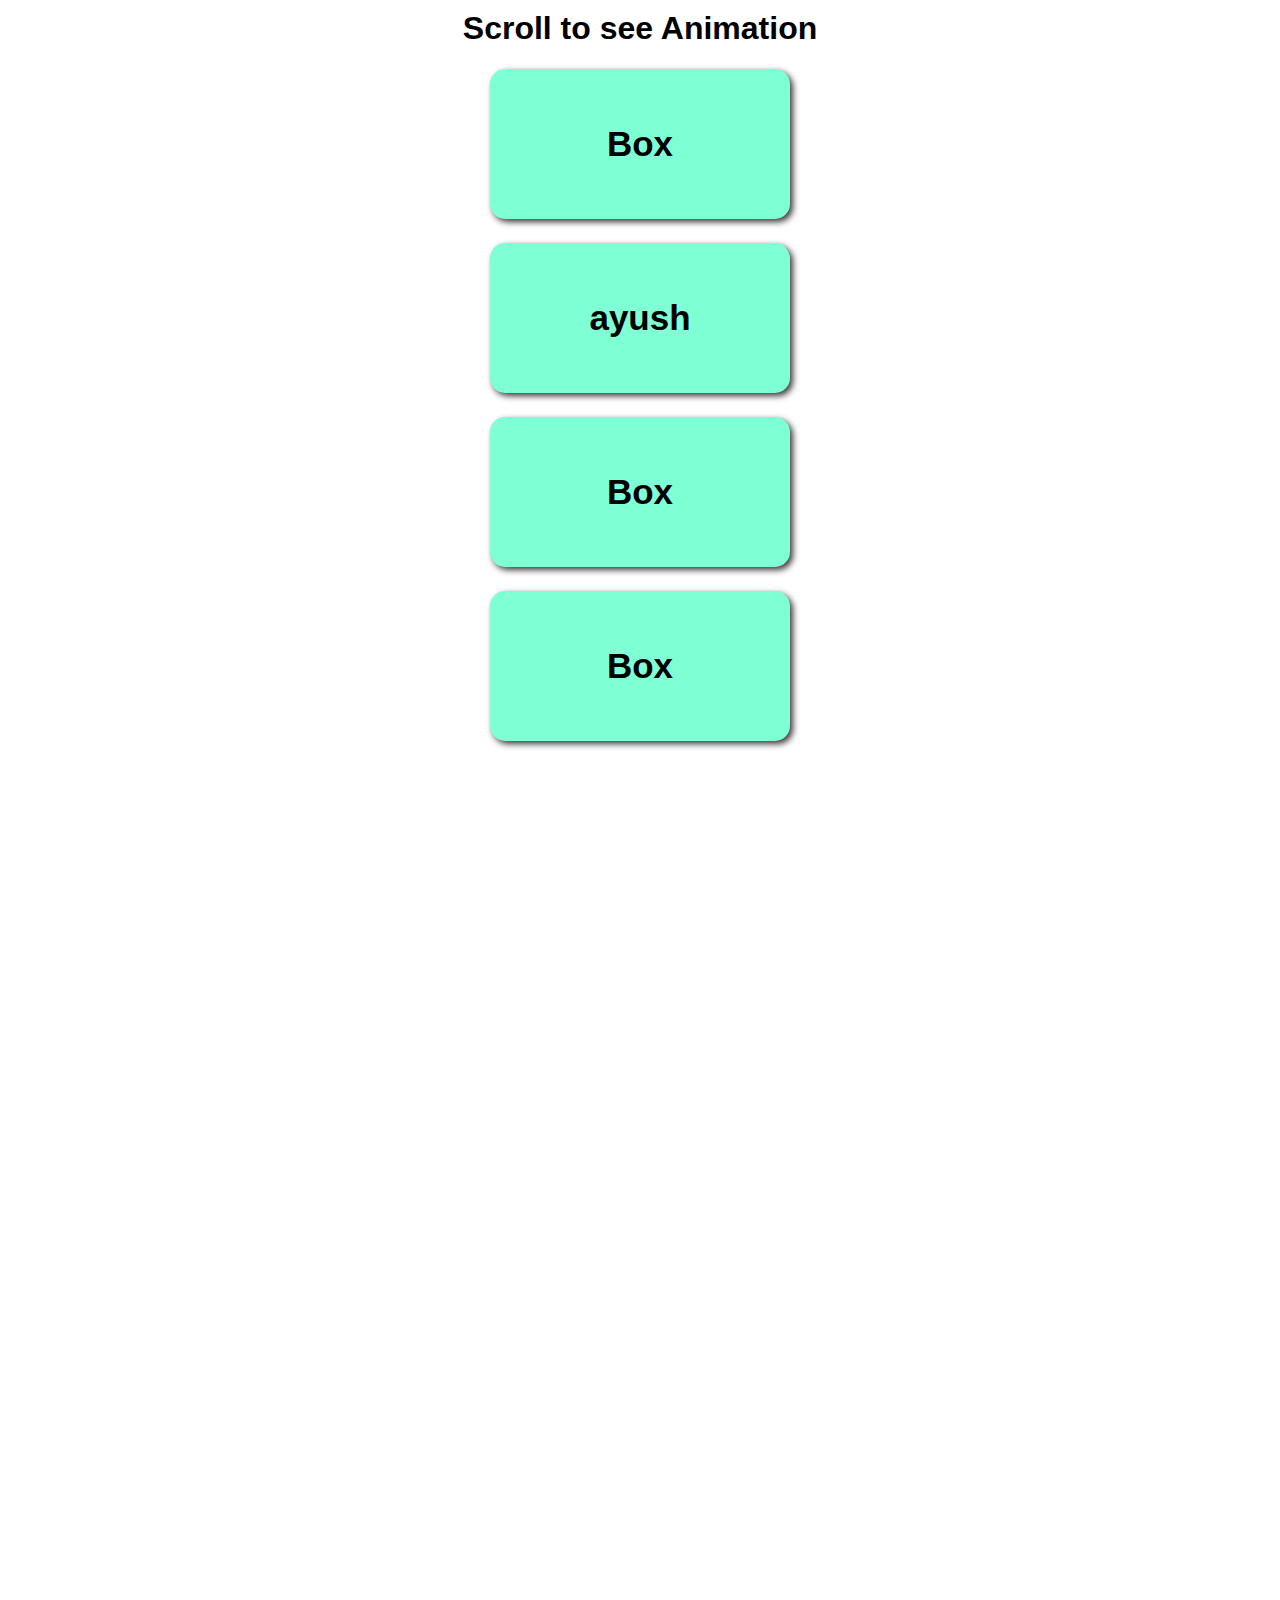
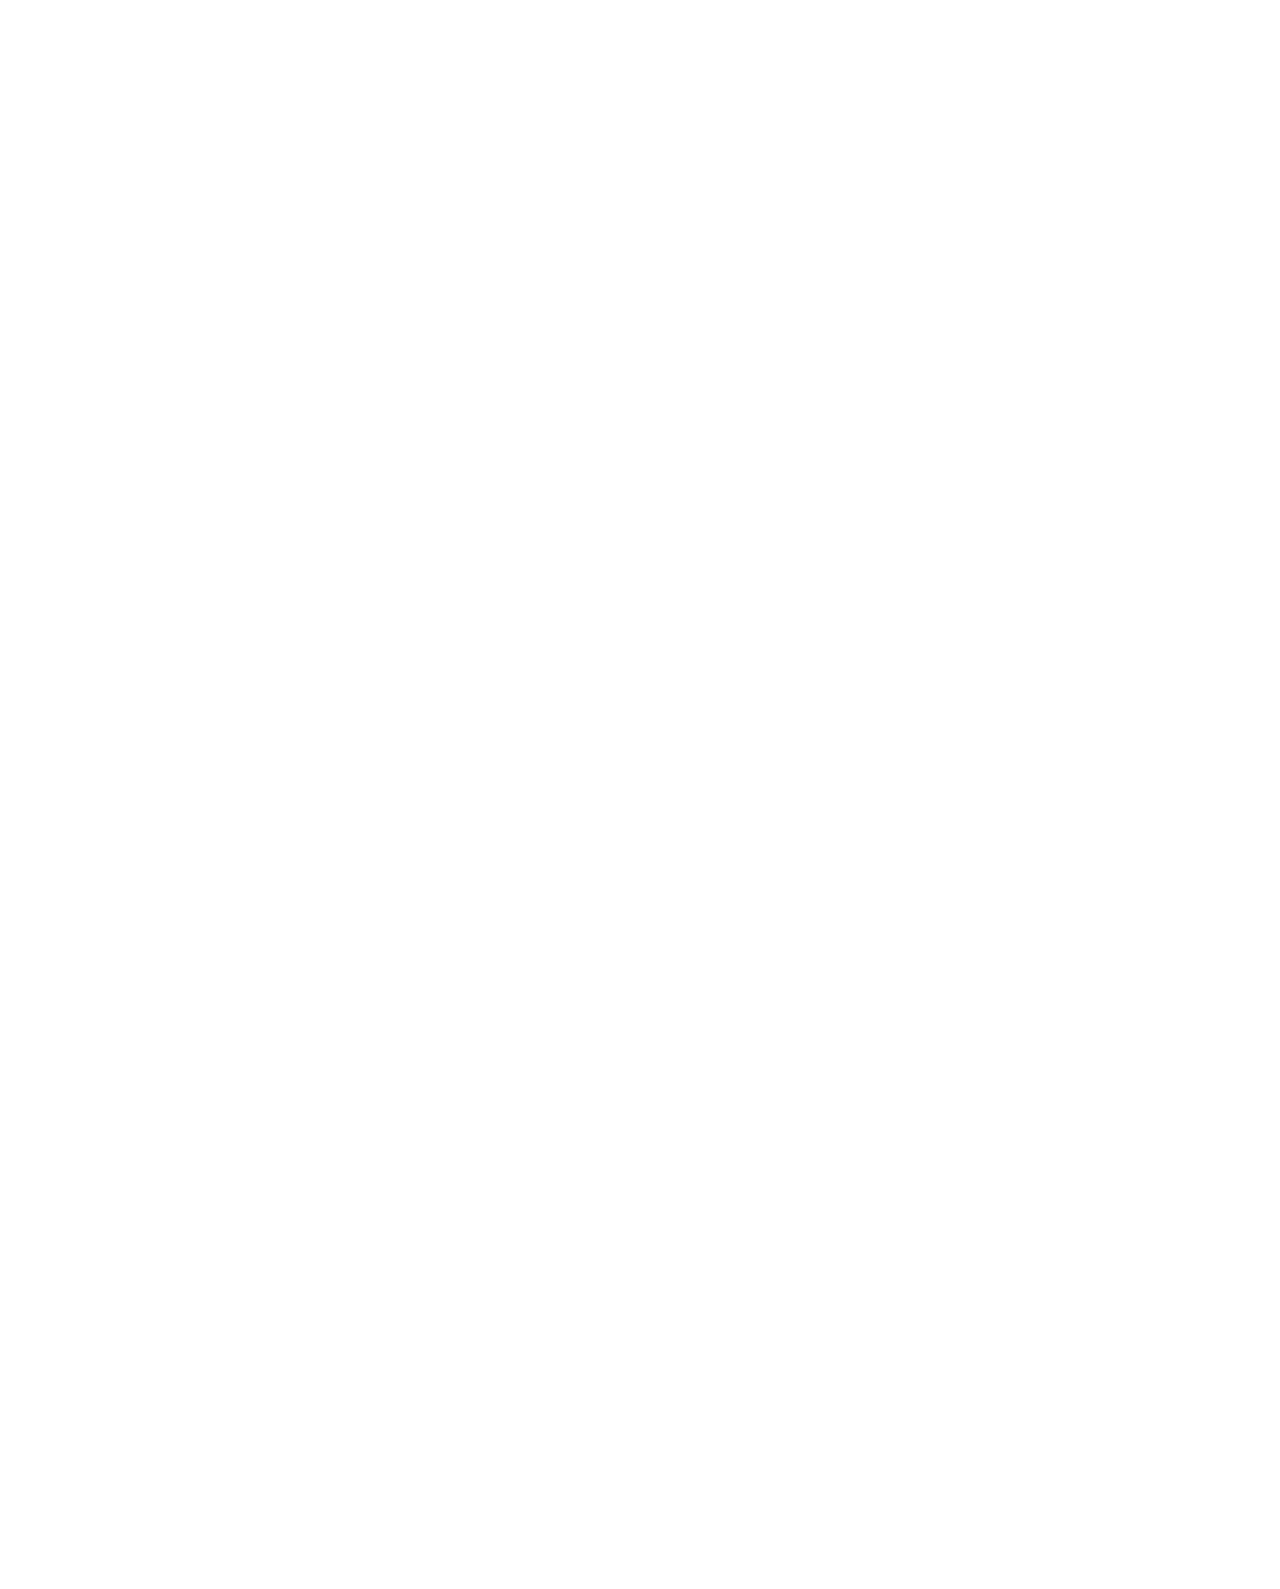
<file: Pro-1/index.html>
<!DOCTYPE html>
<html lang="en">
<head>
    <meta charset="UTF-8">
    <meta http-equiv="X-UA-Compatible" content="IE=edge">
    <meta name="viewport" content="width=device-width, initial-scale=1.0">
    <link rel="stylesheet" href="style.css">
    <title>Scroll Animation</title>
</head>
<body>
    <h1>Scroll to see Animation</h1>
    <div class="box"><h2>Box</h2></div>
    <div class="box"><h2>ayush</h2></div>
    <div class="box"><h2>Box</h2></div>
    <div class="box"><h2>Box</h2></div>
    <div class="box"><h2>Box</h2></div>
    <div class="box"><h2>Box</h2></div>
    <div class="box"><h2>Box</h2></div>
    <div class="box"><h2>Box</h2></div>
    <div class="box"><h2>Box</h2></div>
    <div class="box"><h2>Box</h2></div>
    <div class="box"><h2>Box</h2></div>
    <div class="box"><h2>Box</h2></div>
    <div class="box"><h2>chiru</h2></div>
    <div class="box"><h2>Box</h2></div>
    <div class="box"><h2>Box</h2></div>
    <div class="box"><h2>Box</h2></div>
    <div class="box"><h2>Box</h2></div>
    <div class="box"><h2>Box</h2></div>
    <script src="script.js"></script>
</body>
</html>
</file>
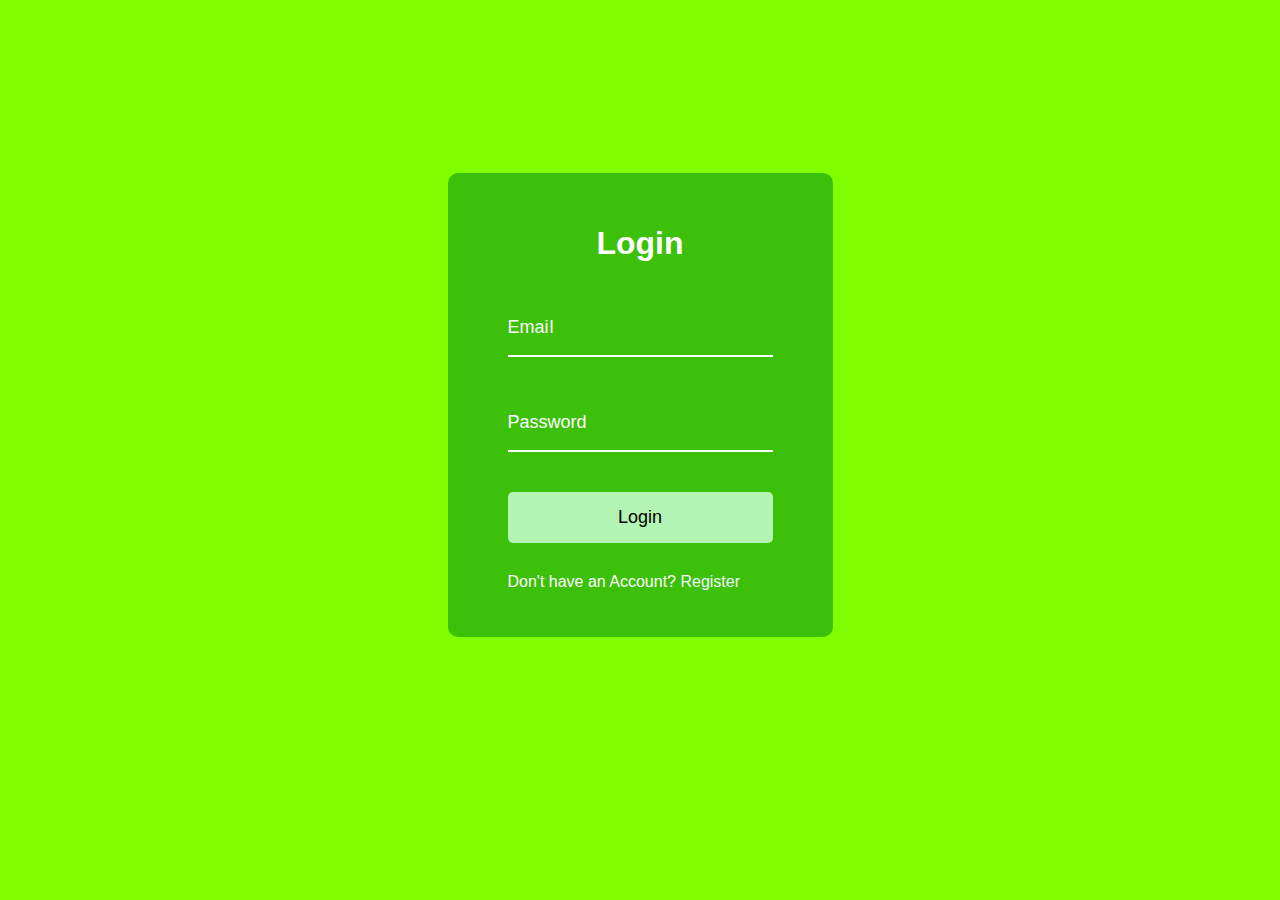
<file: Pro-3/index.html>
<!DOCTYPE html>
<html lang="en">

<head>
    <meta charset="UTF-8">
    <meta http-equiv="X-UA-Compatible" content="IE=edge">
    <meta name="viewport" content="width=device-width, initial-scale=1.0">
    <link rel="stylesheet" href="style.css">
    <title>form input wave</title>
</head>

<body>
    <div class="container">
        <h1>Login</h1>
        <form>
            <div class="form-control">
                <input type="text" required>
                <label>Email</label>
            </div>
            <div class="form-control">
                <input type="password" required>
                <label>Password</label>
            </div>
            <button class="btn">Login</button>
            <p class="text">Don't have an Account? <a href="#">Register</a>
            </p>
        </form>
    </div>
    <script src="script3.js"></script>
</body>

</html>
</file>
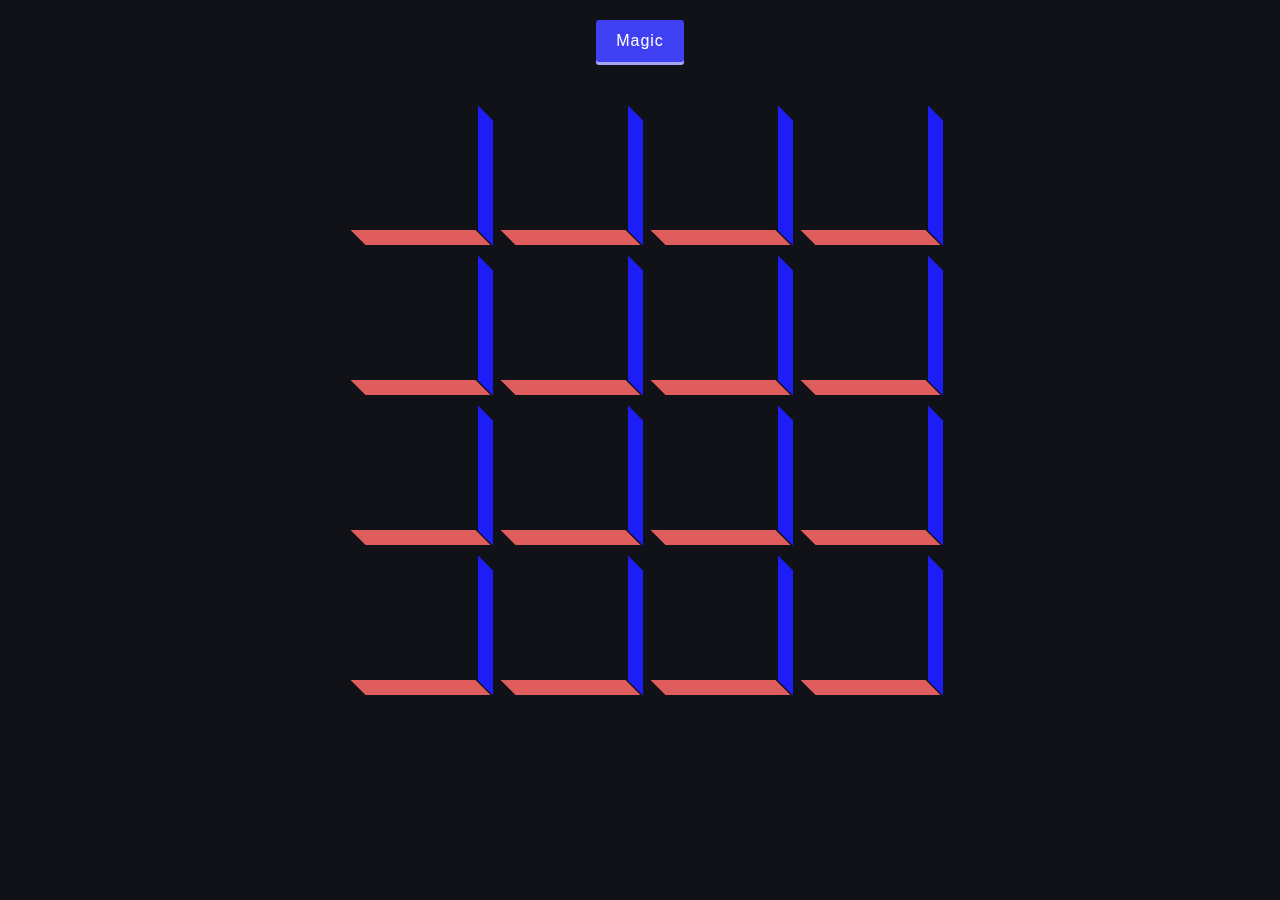
<file: Pro-4/index.html>
<!DOCTYPE html>
<html lang="en">
<head>
    <meta charset="UTF-8">
    <meta http-equiv="X-UA-Compatible" content="IE=edge">
    <meta name="viewport" content="width=device-width, initial-scale=1.0">
    <link rel="stylesheet" href="style.css">
    <title>3D Box</title>
</head>
<body>
    <button id="btn" class="magic">Magic</button>
    <div id="boxes" class="boxes big">
    
    </div>
    <script src="script4.js"></script> 
</body>
</html>
</file>
<file: Pro-1/style.css>
* {
    box-sizing: border-box;
}
body {
    background-color: white;
    font-family: sans-serif;
    display: flex;
    flex-direction: column;
    align-items: center;
    justify-content: center;
    margin: 0;
    overflow-x: hidden;
}

h1 {
    margin: 10px;
}

.box {
    background-color: aquamarine;
    color: rgb(0, 0, 0);
    display: flex;
    align-items: center;
    justify-content: center;
    width: 300px;
    height: 150px;
    margin: 12px;
    border-radius: 15px;
    box-shadow: 3px 3px 6px rgb(63, 56, 56);
    transform: translateX(400%);
    transition: transform 0.5s ease;
}

.box:nth-of-type(even) {
    transform: translateX(-400%);
}

.box.show {
    transform: translateX(0);
}

.box h2 {
    font-size: 35px;
}
</file>
<file: Pro-3/style.css>
* {
    box-sizing: border-box;
}

body {
    background-color: chartreuse;
    color: white;
    font-family: sans-serif;
    display: flex;
    flex-direction: column;
    align-items: center;
    justify-content: center;
    height: 90vh;
    overflow: hidden;
    margin: 0;
}

.container {
    background-color: rgb(61, 192, 9);
    padding: 30px 60px;
    border-radius: 10px;
}

.container h1 {
    text-align: center;
    margin-bottom: 40px;
}

.container a {
    text-decoration: none;
    color: aliceblue;
}

.form-control {
    position: relative;
    margin: 20px 0 40px;
}

.btn {
    cursor: pointer;
    display: inline-block;
    width: 100%;
    background: rgb(179, 243, 179);
    padding: 15px;
    font-family: inherit;
    font-size: 18px;
    border: 0;
    border-radius: 5px;
}

.btn:focus {
   outline: 0;
}

.btn:active {
    transform: scale(0.98)
}

.text {
    margin-top: 30px;
}

.form-control input {
    background-color: transparent;
    border: 0;
    border-bottom: 2px white solid;
    display: block;
    width: 100%;
    padding: 15px 0;
    font-size: 20px;
    color: white;
}

.form-control input:focus,
.form-control input:valid {
    outline: 0;
    border-bottom-color: lightgreen;
}

.form-control label {
    position: absolute;
    top: 15px;
    left: 0;
}
 
.form-control label span {
    display: inline-block;
    font-size: 18px;
    min-width: 5px;
    transition: 0.3s cubic-bezier(0.68, -0.55, 0.265, 1.53);
}

.form-control input:focus + label span,
.form-control input:valid + label span {
    color:  lightgreen;
    transform: translateY(-30px);
}
</file>
<file: Pro-4/style.css>
* {
    box-sizing: border-box;
}

body {
    background-color: rgb(17, 18, 24);
    font-family: sans-serif;
    display: flex;
    flex-direction: column;
    align-items: center;
    justify-content: center;
    height: 90vh;
    overflow: hidden;
    margin: 0;
}

.magic {
    background-color: rgb(64, 64, 243);
    color: white;
    font-family: sans-serif;
    border: 0;
    border-radius: 3px;
    font-size: 16px;
    padding: 12px 20px;
    cursor: pointer;
    position: fixed;
    top: 20px;
    letter-spacing: 1px;
    box-shadow: 0 3px rgb(166, 166, 248);
    z-index: 100;
}

.magic:active {
    box-shadow: none;
    transform: translateY(2px);
}

.boxes {
    display: flex;
    flex-wrap: wrap;
    justify-content: space-around;
    height: 500px;
    width: 500px;
    position: relative;
    transition: 0.4s ease;
}

.boxes.big {
    width: 600px;
    height: 600px;
}

.boxes.big .box {
    transform: rotateZ(360deg);
}

.box {
    background-image: url(https://c.tenor.com/aF-wyBDoI84AAAAd/one-piece.gif) ;
    height: 125px;
    width: 125px;
    background-repeat: no-repeat;
    background-size: 500px 500px;
    position: relative;
    transition: 0.4s ease;
}

.box::after {
    content: '';
    background-color: rgb(29, 29, 245);
    position: absolute;
    top: 8px;
    right: -15px;
    height: 100%;
    width: 15px;
    transform: skewY(45deg);
}

.box::before {
    content: '';
    background-color: rgb(224, 93, 93);
    position: absolute;
    bottom: -15px;
    left: 5px;
    height: 15px;
    width: 100%;
    transform: skewX(45deg);
}
</file>
